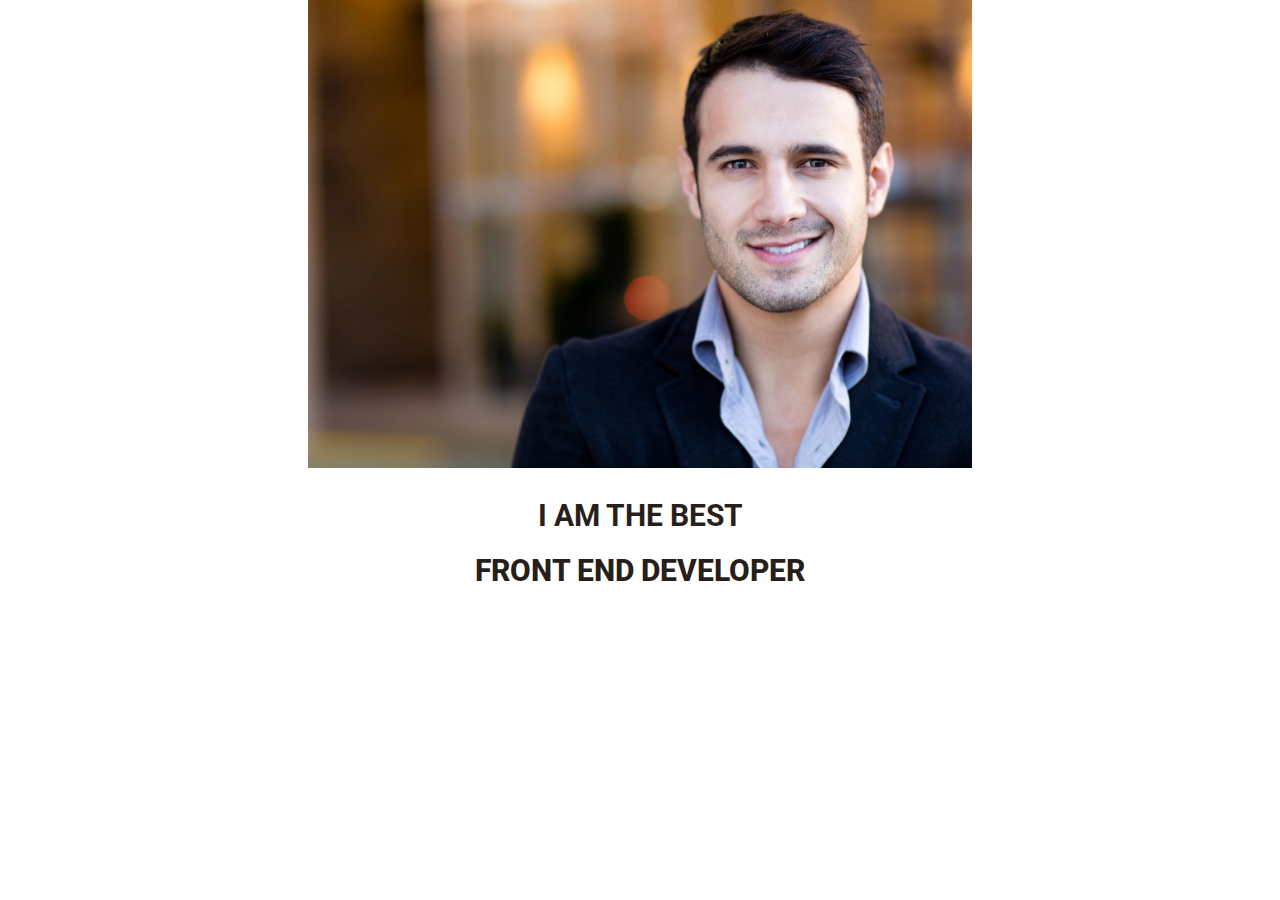
<file: index.html>
<!DOCTYPE html>
<html lang="en">
<head>
    <meta charset="UTF-8">
    
<!--    link do czcionek-->
    
    <link href="https://fonts.googleapis.com/css?family=Lato:300,300i,400,400i,700,700i,900,900i|Open+Sans:400,400i,600,600i,700,700i,800,800i|Roboto:100,100i,300,300i,400,400i,500,500i,700,700i,900,900i&amp;subset=latin-ext" rel="stylesheet">
  
<!--link style css  -->

	<link rel="stylesheet" href="css/style.css"> 
   
    <title>Powyzej 1170px</title>
</head>
<body>
   
  <header id="header">
      <div class="header-content">
       
      
      </div>
    </header>
         
         <section id=frontend-developer>
             <h1>I AM THE BEST </h1>
        <h2>FRONT END DEVELOPER</h2>
         </section>
          
          
        


</body>
</html>
</file>
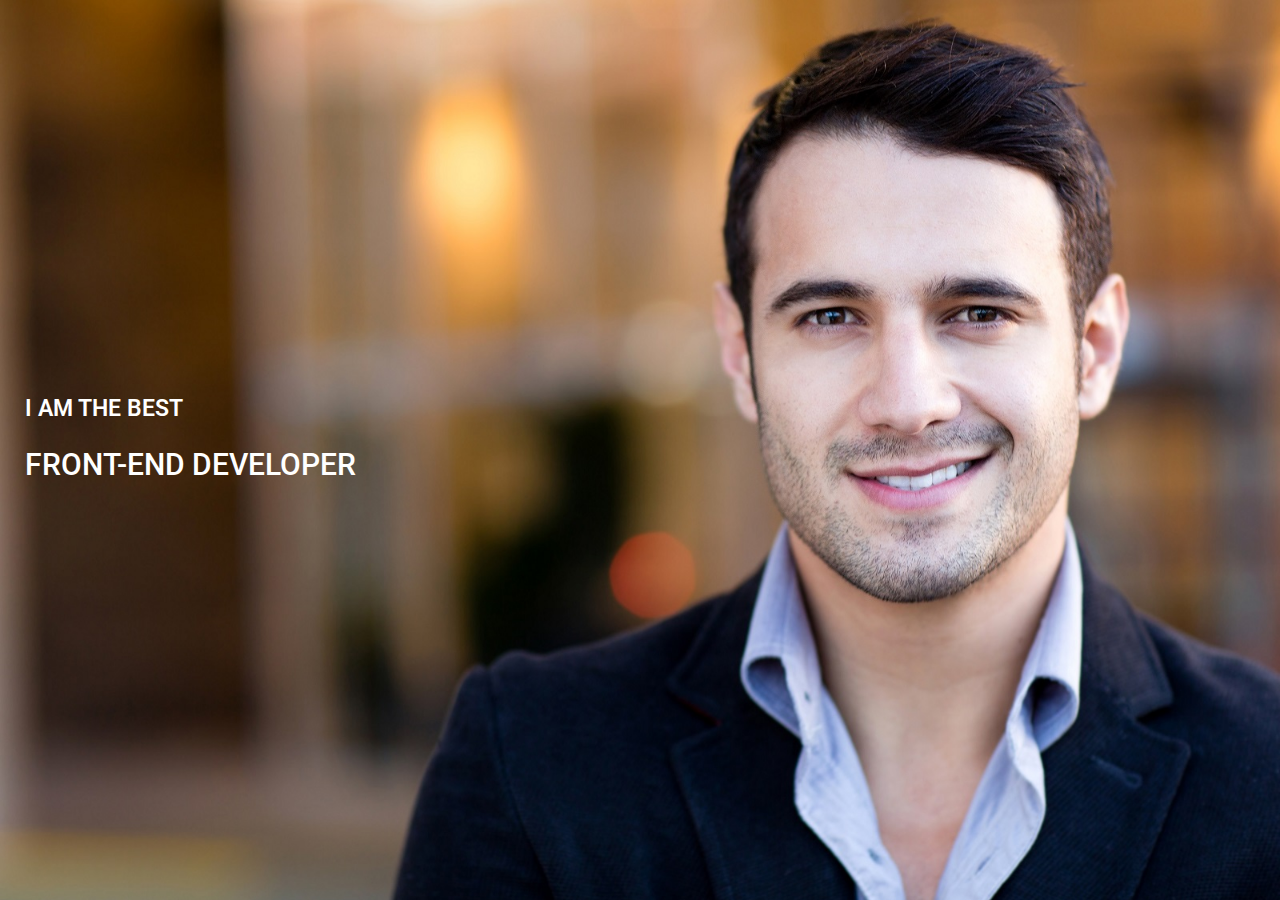
<file: katalog bez nazwy/index.html>
<!DOCTYPE html>
<html lang="en">
<head>
    <meta charset="UTF-8">
    
<!--    link do czcionek-->
    
    <link href="https://fonts.googleapis.com/css?family=Lato:300,300i,400,400i,700,700i,900,900i|Open+Sans:400,400i,600,600i,700,700i,800,800i|Roboto:100,100i,300,300i,400,400i,500,500i,700,700i,900,900i&amp;subset=latin-ext" rel="stylesheet">
  
<!--link style css  -->

	<link rel="stylesheet" href="css/style.css"> 
   
    <title>Powyzej 1170px</title>
</head>
<body>
   
   <header id="header">
      <div class="header-content">
            <h1>I AM THE BEST</h1>
        <h2>FRONT-END DEVELOPER</h2>
      </div>
    </header>
    
<!--    section-->
  

          
        


</body>
</html>
</file>
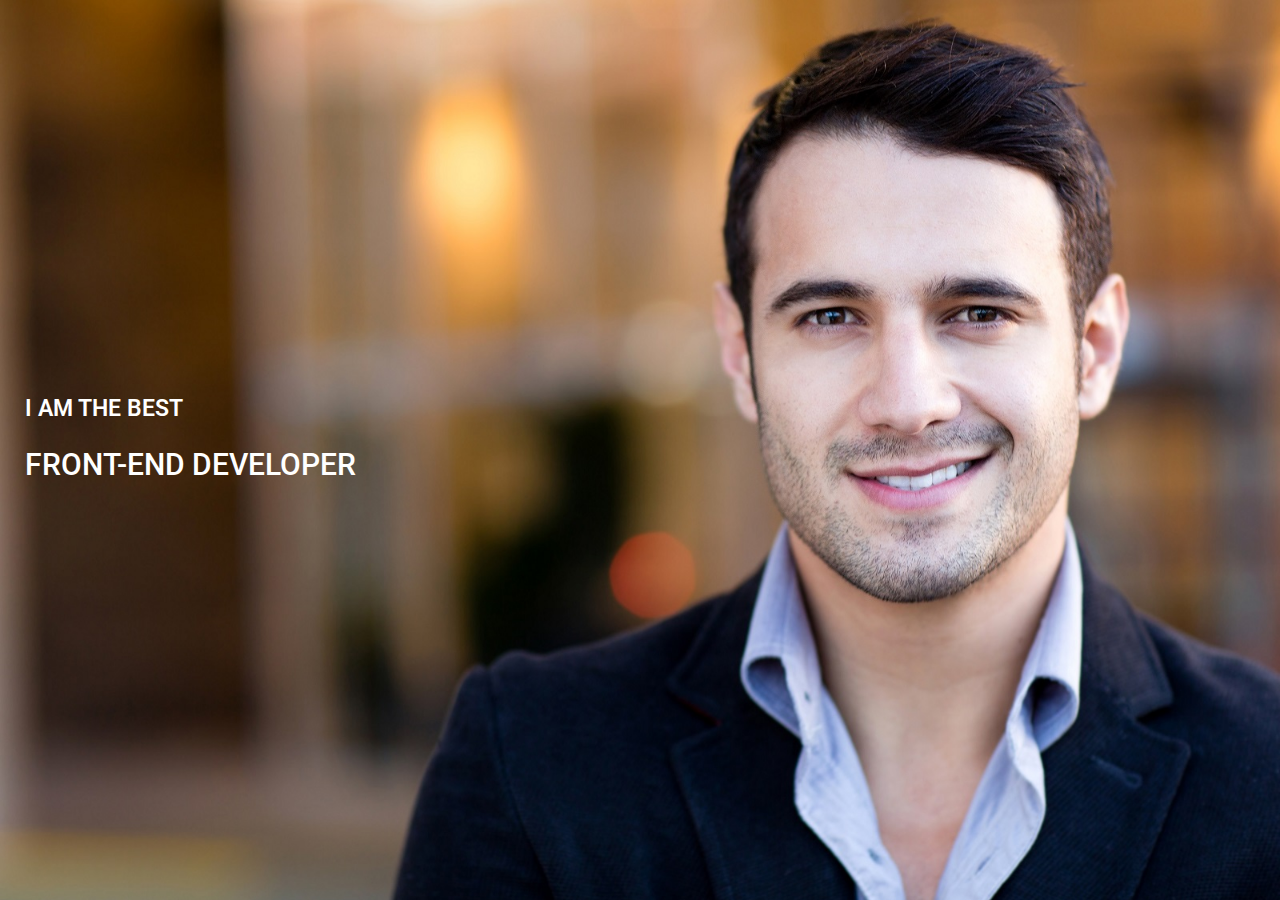
<file: powyzej 1070px/index.html>
<!DOCTYPE html>
<html lang="en">
<head>
    <meta charset="UTF-8">
    
<!--    link do czcionek-->
    
    <link href="https://fonts.googleapis.com/css?family=Lato:300,300i,400,400i,700,700i,900,900i|Open+Sans:400,400i,600,600i,700,700i,800,800i|Roboto:100,100i,300,300i,400,400i,500,500i,700,700i,900,900i&amp;subset=latin-ext" rel="stylesheet">
  
<!--link style css  -->

	<link rel="stylesheet" href="css/style.css"> 
   
    <title>Powyzej 1170px</title>
</head>
<body>
   
   <header id="header">
      <div class="header-content">
            <h1>I AM THE BEST</h1>
        <h2>FRONT-END DEVELOPER</h2>
      </div>
    </header>
    

  

          
        


</body>
</html>
</file>
<file: css/style.css>
* {
    box-sizing: border-box;
}

body {
    margin: 0;
    background-color: white;
    font-family: 'Lato', sans-serif;
    color: #291f1a;
    font-weight: 300;
}

h1,
h2 {
    text-align: center;
}


/*zdjecie*/

#section .frontend-developer {
    position: relative;
    width: 50%;
    margin-left: 25%;
    background-size: cover;
    background-position: center;
}


/*tekst*/

header {
    background-image: url(../img/man-1.jpg);
    background-size: contain;
    background-position: 50%;
    background-repeat: no-repeat;
    
   
}

#header .header-content {
     padding: 26vh;
    position: relative;
    text-align: center;
    font-weight: 800;
}

#frontend-developer {
    margin: 30px;
    font-weight: 400;
    font-size:15px;
    position: relative;
    font-family: "Roboto", sans-serif;
    text-align: center;
    
}

#frontend-developer>h2 {
    margin: 20px;
    font-weight: 800;
    font-size: 30px;
     position: relative;
    font-family: "Roboto", sans-serif;
    text-align: center;
}



@media (min-width:992px) {
    div {
        width: 50%;
    }
}
</file>
<file: katalog bez nazwy/css/style.css>
* {
    box-sizing: border-box;
}

body {
    margin: 0;
    background-color: white;
    font-family: 'Lato', sans-serif;
    color: white;
    font-weight: 300;
    background-image: url(../img/man-1.jpg);
    background-size: cover;
    background-position: center top;
    padding: 380px 25px;
    background-repeat: no-repeat;
    width: 100%;
}

/*header*/




#header .header-content h1 {
    font-family: "Roboto", sans-serif;
    font-size: 23px;
    font-weight: 600;
    text-align: left;
    color: white;
}

#header .header-content h2 {
      color: white;
    font-family: "Roboto", sans-serif;
    font-size: 30px;
    font-weight: 500;
    text-align: left;
    
}
/*header styles stop*/

/*section about styles start*/







@media (min-width:1170px) {
    div {
        width: 100%;
    }
}
</file>
<file: powyzej 1070px/css/style.css>
* {
    box-sizing: border-box;
}

body {
    margin: 0;
    background-color: white;
    font-family: 'Lato', sans-serif;
    color: white;
    font-weight: 300;
    background-image: url(../img/man-1.jpg);
    background-size: cover;
    background-position: center top;
    padding: 380px 25px;
    background-repeat: no-repeat;
    width: 100%;
}


/*header*/

#header .header-content h1 {
    font-family: "Roboto", sans-serif;
    font-size: 23px;
    font-weight: 600;
    text-align: left;
    color: white;
}

#header .header-content h2 {
    color: white;
    font-family: "Roboto", sans-serif;
    font-size: 30px;
    font-weight: 500;
    text-align: left;
}

@media (min-width:1170px) {
    body div {
        width: 100%;
    }
}
</file>
